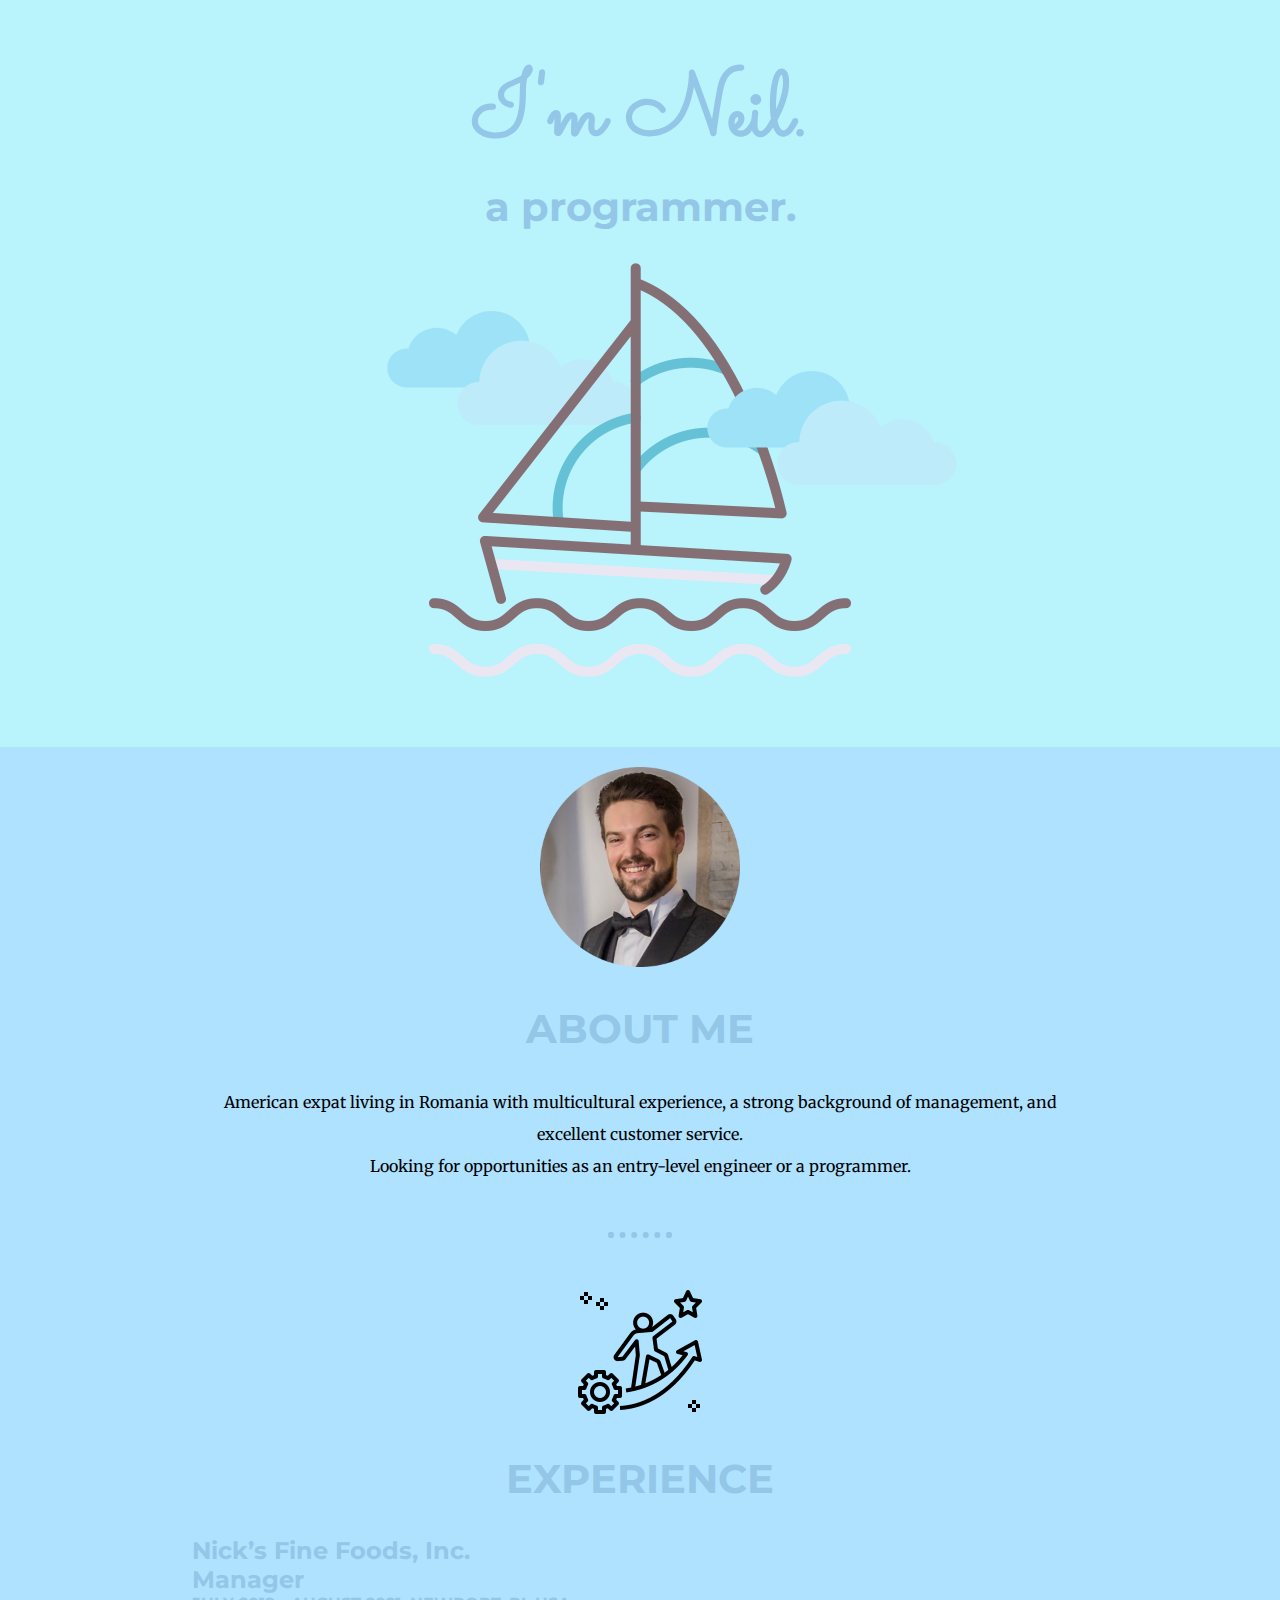
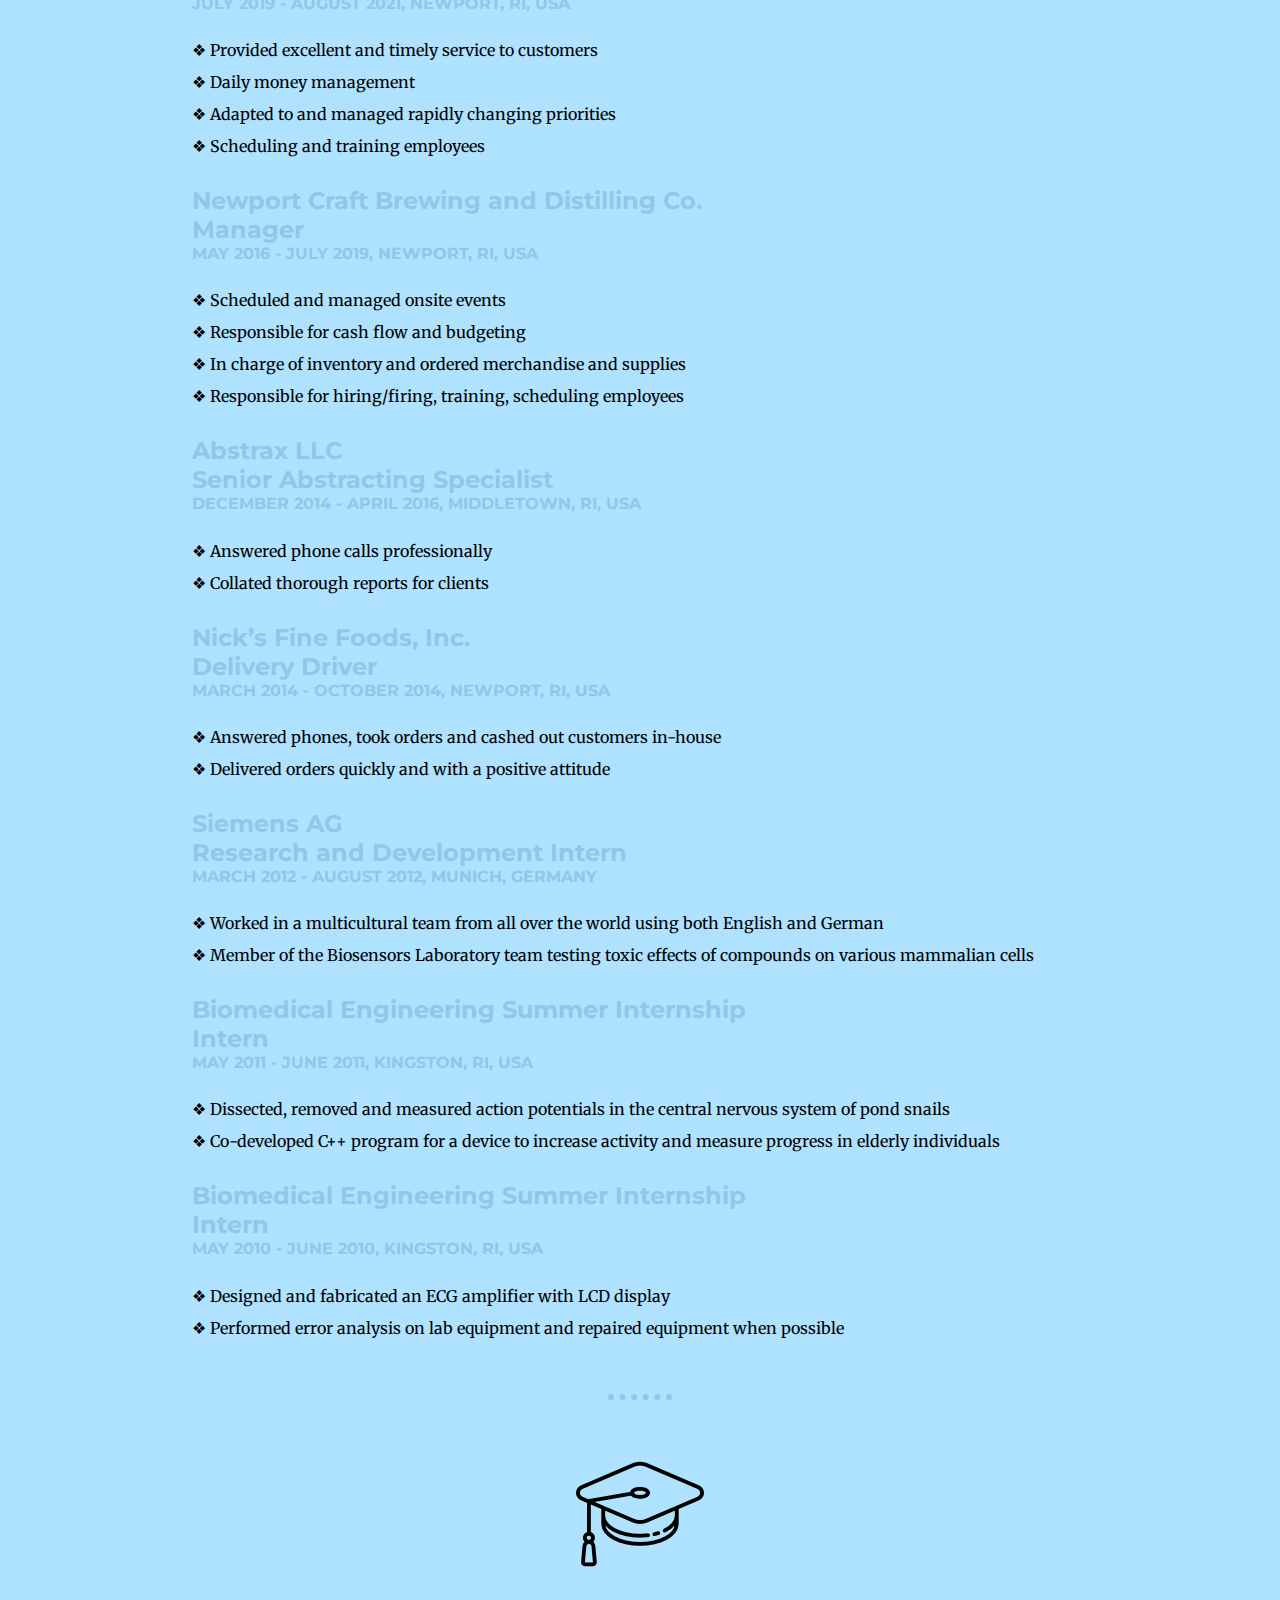
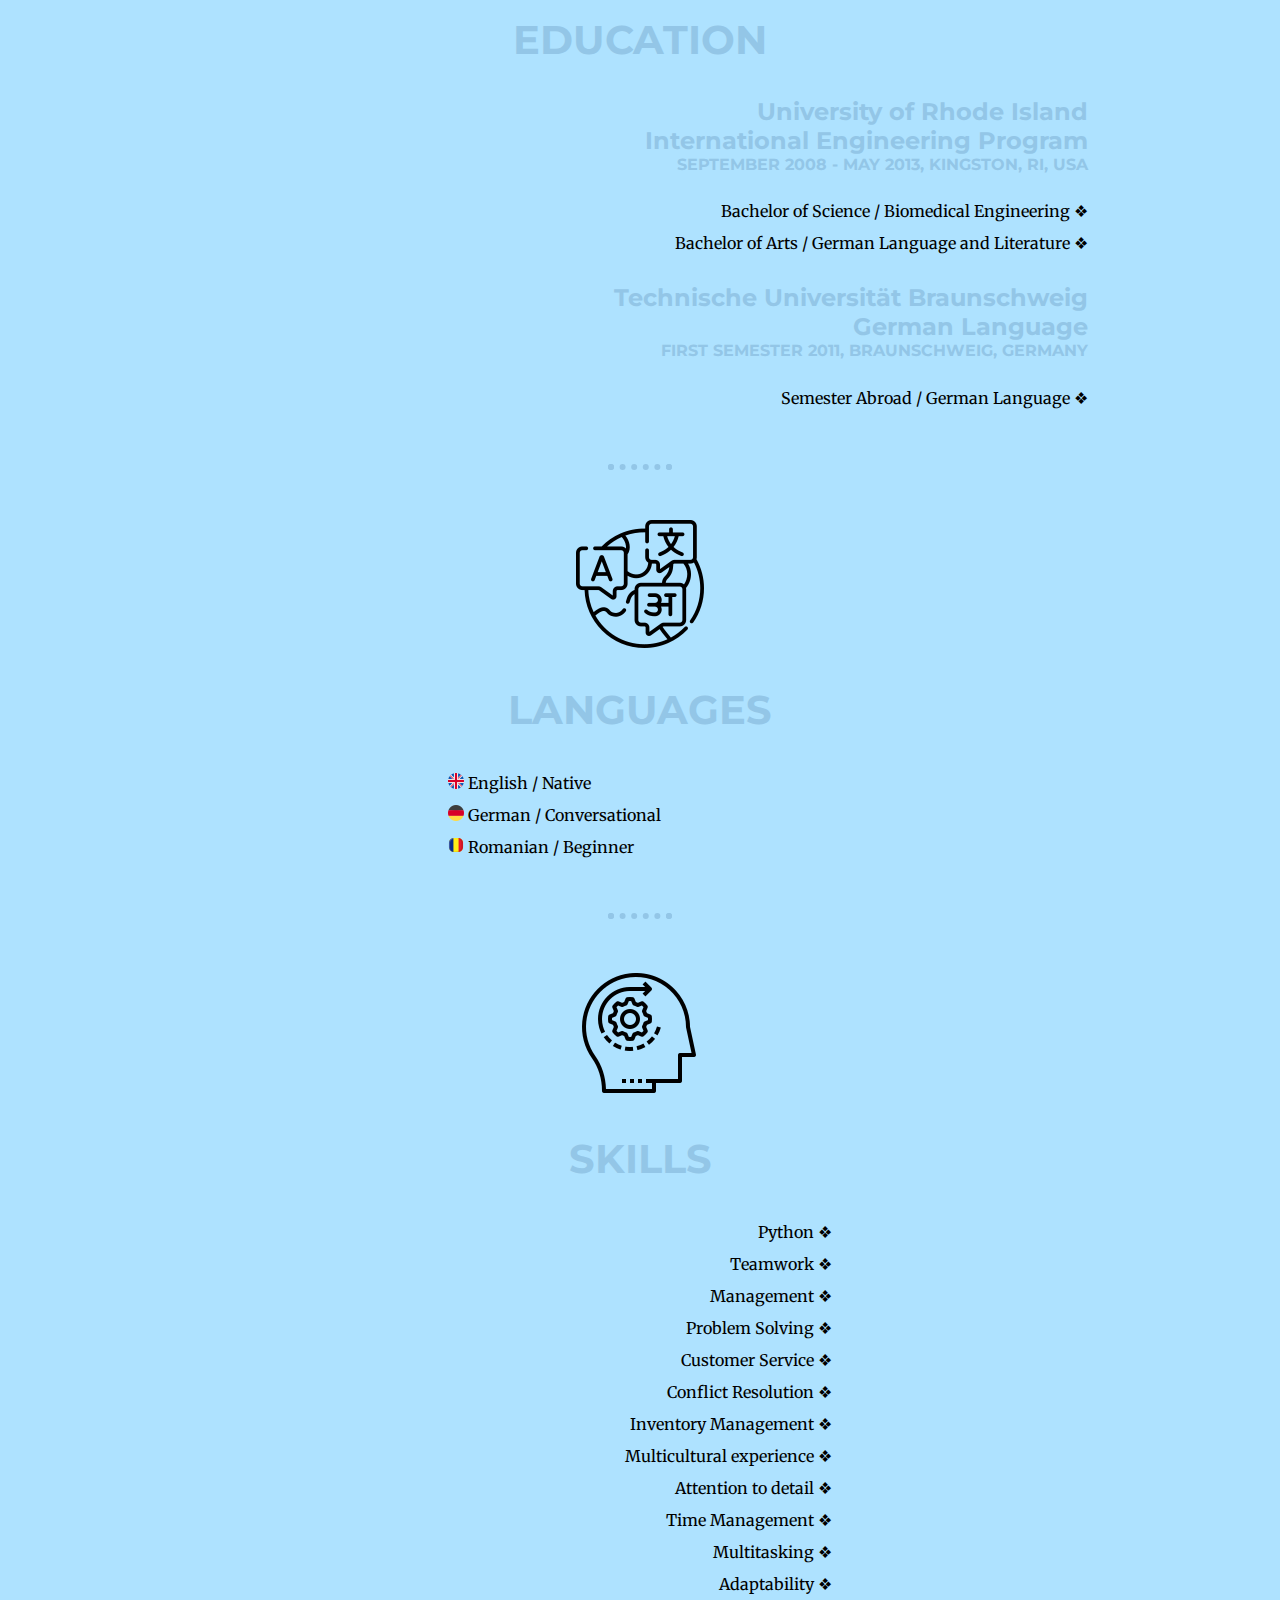
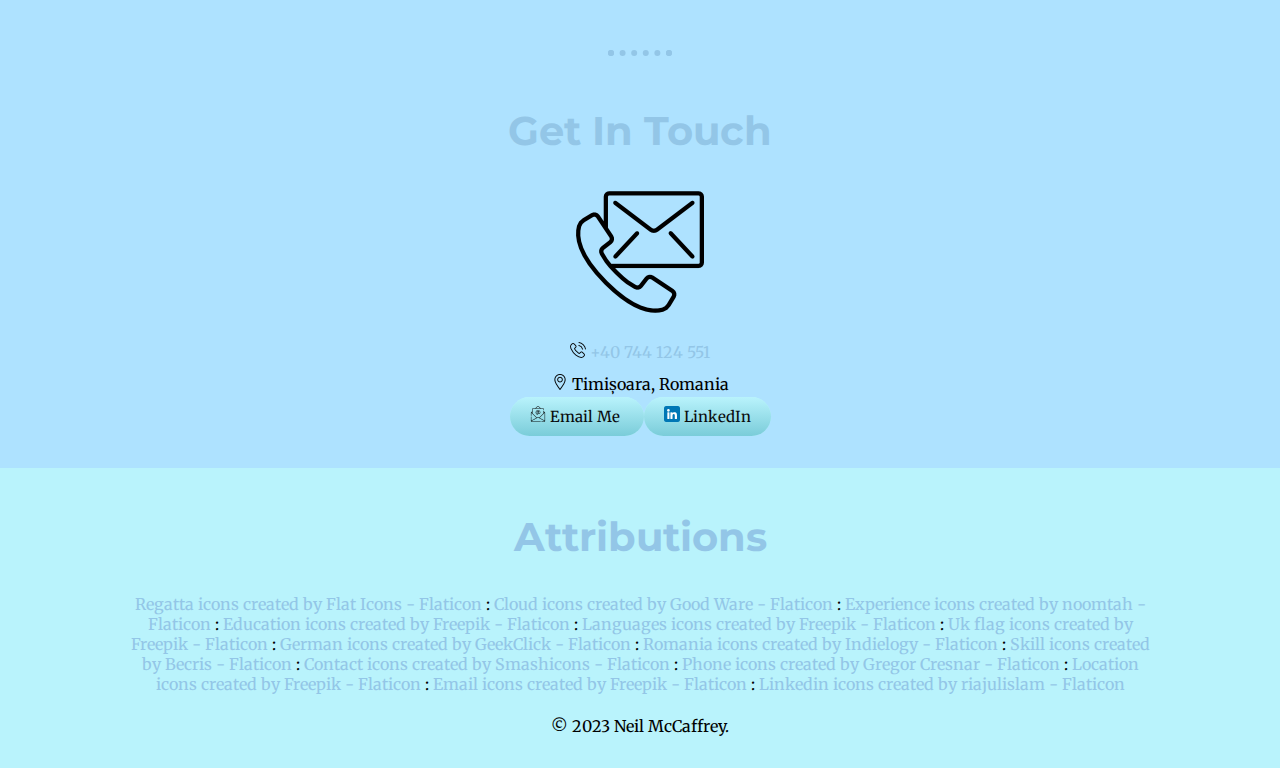
<file: index.html>
<!DOCTYPE html>
<html lang="en">
<head>
    <meta charset="UTF-8">
    <title>Neil McCaffrey</title>
    <link rel="stylesheet" href="/CSS_Folder/styles.css">
    <link rel="shortcut icon" type="image/x-icon" href="favicon.ico?">
    <link rel="preconnect" href="https://fonts.googleapis.com">
    <link rel="preconnect" href="https://fonts.gstatic.com" crossorigin>
    <link href="https://fonts.googleapis.com/css2?family=Merriweather:ital,wght@1,300&family=Montserrat&family=Sacramento&display=swap"
          rel="stylesheet">
</head>
<body>
<div class="top-container">
    <h1>I'm Neil.</h1>
    <h2 class="title">a programmer.</h2>
    <img class="one-cloud" src="images/cloudy.png" alt="cloud-img">
    <img class="two-cloud" src="images/cloudy.png" alt="cloud-img">
    <img class="sailboat" src="images/monsoon.png" alt="sailboat-img">
</div>
<div class="middle-container">
    <div class="profile">
        <img class="myself-img" src="images/myself.png" alt="myself-img">
        <h2>ABOUT ME</h2>
        <p>American expat living in Romania with multicultural experience, a strong background of management, and
            excellent customer service.<br>Looking for opportunities as an entry-level engineer or a programmer.</p>
    </div>
    <hr class="break">
    <div class="experience">
        <img class="experience-img" src="images/experience.png" alt="experience-img">
        <h2>EXPERIENCE</h2>
        <div class="experience-row">
            <h3>Nick’s Fine Foods, Inc.<br>Manager</h3>
            <h4>JULY 2019 - AUGUST 2021, NEWPORT, RI, USA</h4>
            <p>❖ Provided excellent and timely service to customers<br>❖ Daily money management<br>❖ Adapted to and
                managed rapidly changing priorities<br>❖ Scheduling and training employees</p>
        </div>
        <div class="experience-row">
            <h3>Newport Craft Brewing and Distilling Co.<br>Manager</h3>
            <h4>MAY 2016 - JULY 2019, NEWPORT, RI, USA</h4>
            <p>❖ Scheduled and managed onsite events<br>❖ Responsible for cash flow and budgeting<br>❖ In charge of
                inventory and ordered merchandise and supplies<br>❖ Responsible for hiring/firing, training, scheduling
                employees</p>
        </div>
        <div class="experience-row">
            <h3>Abstrax LLC<br>Senior Abstracting Specialist</h3>
            <h4>DECEMBER 2014 - APRIL 2016, MIDDLETOWN, RI, USA</h4>
            <p>❖ Answered phone calls professionally<br>❖ Collated thorough reports for clients</p>
        </div>
        <div class="experience-row">
            <h3>Nick’s Fine Foods, Inc.<br>Delivery Driver</h3>
            <h4>MARCH 2014 - OCTOBER 2014, NEWPORT, RI, USA</h4>
            <p>❖ Answered phones, took orders and cashed out customers in-house<br>❖ Delivered orders quickly and with
                a positive attitude</p>
        </div>
        <div class="experience-row">
            <h3>Siemens AG<br>Research and Development Intern</h3>
            <h4>MARCH 2012 - AUGUST 2012, MUNICH, GERMANY</h4>
            <p>❖ Worked in a multicultural team from all over the world using both English and German<br>❖ Member of the
                Biosensors Laboratory team testing toxic effects of compounds on various mammalian cells</p>
        </div>
        <div class="experience-row">
            <h3>Biomedical Engineering Summer Internship<br>Intern</h3>
            <h4>MAY 2011 - JUNE 2011, KINGSTON, RI, USA</h4>
            <p>❖ Dissected, removed and measured action potentials in the central nervous system of pond snails<br>❖
                Co-developed C++ program for a device to increase activity and measure progress in elderly individuals
            </p>
        </div>
        <div class="experience-row">
            <h3>Biomedical Engineering Summer Internship<br>Intern</h3>
            <h4>MAY 2010 - JUNE 2010, KINGSTON, RI, USA</h4>
            <p>❖ Designed and fabricated an ECG amplifier with LCD display<br>❖ Performed error analysis on lab
                equipment and repaired equipment when possible</p>
        </div>
    </div>
    <hr>
    <div class="education">
        <img class="mortarboard" src="images/mortarboard.png" alt="mortarboard-img">
        <h2>EDUCATION</h2>
        <div class="education-row">
            <h3>University of Rhode Island<br>International Engineering Program</h3>
            <h4>SEPTEMBER 2008 - MAY 2013, KINGSTON, RI, USA</h4>
            <p>Bachelor of Science / Biomedical Engineering ❖<br>Bachelor of Arts / German Language and Literature ❖</p>
        </div>
        <div class="education-row">
            <h3>Technische Universität Braunschweig<br>German Language</h3>
            <h4>FIRST SEMESTER 2011, BRAUNSCHWEIG, GERMANY</h4>
            <p>Semester Abroad / German Language ❖</p>
        </div>
    </div>
    <hr>
    <div class="languages">
        <img class="languages-img" src="images/languages.png" alt="languages-img">
        <h2>LANGUAGES</h2>
        <div class="languages-row">
            <p><img class="uk-img" src="images/united-kingdom.png" alt="uk-img"> English / Native<br><img
                    class="german-img" src="images/german.png" alt="german-img"> German / Conversational<br><img
                    class="romania_img" src="images/romania.png" alt="romania_img"> Romanian / Beginner</p>
        </div>
    </div>
    <hr>
    <div class="skills">
        <img class="skills-img" src="images/logical-thinking.png" alt="skills-img">
        <h2>SKILLS</h2>
        <div class="skills-row">
            <p>Python ❖<br>Teamwork ❖<br>Management ❖<br>Problem Solving ❖<br>Customer Service ❖<br>Conflict Resolution
                ❖<br>Inventory Management ❖<br>Multicultural experience ❖<br>Attention to detail ❖<br>Time
                Management ❖<br>Multitasking ❖<br>Adaptability ❖</p>
        </div>
    </div>
    <hr>
    <div class="contact-me">
        <h2>Get In Touch</h2>
        <img class="contact-img" src="images/contact.png" alt="contact-img">
        <div class="contact-row">
            <p><a href="tel:6031112298"><img class="phone-img" src="images/phone-call.png" alt="phone-img"> +40 744 124 551</a>
                <br>
                <img class="location-img" src="images/location.png" alt="location-img"> Timișoara, Romania
                <br>
                <a class="btn" href="mailto:mccaffrey.n379@gmail.com">
                    <img class="email-img" src="images/email.png" alt="email-img"> Email Me
                </a>
                <a class="footer-link" href="https://www.linkedin.com/in/neil-mccaffrey/">
                    <img class="linkedin-img" src="images/linkedin.png" alt="linkedin-img"> LinkedIn
                </a>
            </p>
        </div>
    </div>
</div>
<div class="bottom-container">
    <div class="attributions">
        <h2>Attributions</h2>
        <a href="https://www.flaticon.com/free-icons/regatta" title="regatta icons">Regatta icons created by Flat Icons
            - Flaticon</a>
        <span>:</span>
        <a href="https://www.flaticon.com/free-icons/cloud" title="cloud icons">Cloud icons created by Good Ware -
            Flaticon</a>
        <span>:</span>
        <a href="https://www.flaticon.com/free-icons/experience" title="experience icons">Experience icons created by
            noomtah - Flaticon</a>
        <span>:</span>
        <a href="https://www.flaticon.com/free-icons/education" title="education icons">Education icons created by
            Freepik - Flaticon</a>
        <span>:</span>
        <a href="https://www.flaticon.com/free-icons/languages" title="languages icons">Languages icons created by
            Freepik - Flaticon</a>
        <span>:</span>
        <a href="https://www.flaticon.com/free-icons/uk-flag" title="uk flag icons">Uk flag icons created by Freepik -
            Flaticon</a>
        <span>:</span>
        <a href="https://www.flaticon.com/free-icons/german" title="german icons">German icons created by GeekClick -
            Flaticon</a>
        <span>:</span>
        <a href="https://www.flaticon.com/free-icons/romania" title="romania icons">Romania icons created by Indielogy -
            Flaticon</a>
        <span>:</span>
        <a href="https://www.flaticon.com/free-icons/skill" title="skill icons">Skill icons created by Becris -
            Flaticon</a>
        <span>:</span>
        <a href="https://www.flaticon.com/free-icons/contact" title="contact icons">Contact icons created by Smashicons
            - Flaticon</a>
        <span>:</span>
        <a href="https://www.flaticon.com/free-icons/phone" title="phone icons">Phone icons created by Gregor Cresnar -
            Flaticon</a>
        <span>:</span>
        <a href="https://www.flaticon.com/free-icons/location" title="location icons">Location icons created by Freepik
            - Flaticon</a>
        <span>:</span>
        <a href="https://www.flaticon.com/free-icons/email" title="email icons">Email icons created by Freepik -
            Flaticon</a>
        <span>:</span>
        <a href="https://www.flaticon.com/free-icons/linkedin" title="linkedin icons">Linkedin icons created by
            riajulislam - Flaticon</a>
        <p>© 2023 Neil McCaffrey.</p>

    </div>
</div>
</body>
</html>
</file>
<file: CSS_Folder/styles.css>
body {
    margin: 0;
    text-align: center;
    font-family: 'Merriweather', serif;
}

h1 {
    margin-top: 0;
    margin-bottom: 0;
    font-family: 'Sacramento', cursive;
    font-size: 5.625rem;
    color: #93C6E7;
}

h2 {
    font-family: 'Montserrat', sans-serif;
    color: #93C6E7;
    font-size: 2.5rem;
}

h3 {
    font-family: 'Montserrat', sans-serif;
    color: #93C6E7;
    font-size: 1.5rem;
    margin-bottom: 0;
}

h4 {
    font-family: 'Montserrat', sans-serif;
    color: #93C6E7;
    font-size: 1rem;
    margin-top: 0;
}

p {
    font-family: 'Merriweather', serif;
    line-height: 2;
    font-size: 1rem;
}

.top-container {
    background-color: #B9F3FC;
    position: relative;
    padding-top: 50px;
    overflow: hidden;
}

.title {
    margin-top: 0;
    margin-bottom: 0;
}

.one-cloud {
    position: absolute;
    top: 240px;
    right: 50%;
}

.two-cloud {
    position: absolute;
    top: 300px;
    left: 55%;
    z-index: 1;
}

.sailboat {
    position: relative;
}

.middle-container {
    background-color: #AEE2FF;
    padding-top: 20px;
    padding-bottom: 20px;
}

hr {
  border: dotted #93C6E7 6px;
  border-bottom: none;
  width: 4%;
  margin: 50px auto;
}

.myself-img {
    width: 200px;
    height: 200px;
}

.profile {
    width: 70%;
    margin: auto;
}

.break {
    clear: left;
}

.experience {
    width: 70%;
    margin: auto;
}

.experience-row {
    text-align: left;
}

.education {
    width: 70%;
    margin: auto;
}

.education-row {
    text-align: right;
}

.languages {
    width: 30%;
    margin: auto;
}

.languages-row {
    text-align: left;
}

.skills {
    width: 30%;
    margin: auto;
}

.skills-row {
    text-align: right;
}

.contact-me {
    width: 30%;
    margin: auto;
}

.btn {
  background: #B9F3FC;
  background-image: -webkit-linear-gradient(top, #B9F3FC, #7accd9);
  background-image: -moz-linear-gradient(top, #B9F3FC, #7accd9);
  background-image: -ms-linear-gradient(top, #B9F3FC, #7accd9);
  background-image: -o-linear-gradient(top, #B9F3FC, #7accd9);
  background-image: linear-gradient(to bottom, #B9F3FC, #7accd9);
  -webkit-border-radius: 28;
  -moz-border-radius: 28;
  border-radius: 28px;
  color: #090b0d;
  font-size: 15px;
  padding: 10px 20px 10px 20px;
  text-decoration: none;
}

.btn:hover {
  background: #AEE2FF;
  background-image: -webkit-linear-gradient(top, #AEE2FF, #65aed6);
  background-image: -moz-linear-gradient(top, #AEE2FF, #65aed6);
  background-image: -ms-linear-gradient(top, #AEE2FF, #65aed6);
  background-image: -o-linear-gradient(top, #AEE2FF, #65aed6);
  background-image: linear-gradient(to bottom, #AEE2FF, #65aed6);
  text-decoration: none;
}

.footer-link {
  background: #B9F3FC;
  background-image: -webkit-linear-gradient(top, #B9F3FC, #7accd9);
  background-image: -moz-linear-gradient(top, #B9F3FC, #7accd9);
  background-image: -ms-linear-gradient(top, #B9F3FC, #7accd9);
  background-image: -o-linear-gradient(top, #B9F3FC, #7accd9);
  background-image: linear-gradient(to bottom, #B9F3FC, #7accd9);
  -webkit-border-radius: 28;
  -moz-border-radius: 28;
  border-radius: 28px;
  color: #090b0d;
  font-size: 15px;
  padding: 10px 20px 10px 20px;
  text-decoration: none;
}

.footer-link:hover {
  background: #AEE2FF;
  background-image: -webkit-linear-gradient(top, #AEE2FF, #65aed6);
  background-image: -moz-linear-gradient(top, #AEE2FF, #65aed6);
  background-image: -ms-linear-gradient(top, #AEE2FF, #65aed6);
  background-image: -o-linear-gradient(top, #AEE2FF, #65aed6);
  background-image: linear-gradient(to bottom, #AEE2FF, #65aed6);
  text-decoration: none;
}

.bottom-container {
    background-color: #B9F3FC;
    padding-top: 10px;
    padding-bottom: 10px;
}

a {
    color: #93C6E7;
    text-decoration: none;
}

a:hover {
    color: black;
}

.attributions {
    width: 80%;
    margin: auto;
}
</file>
